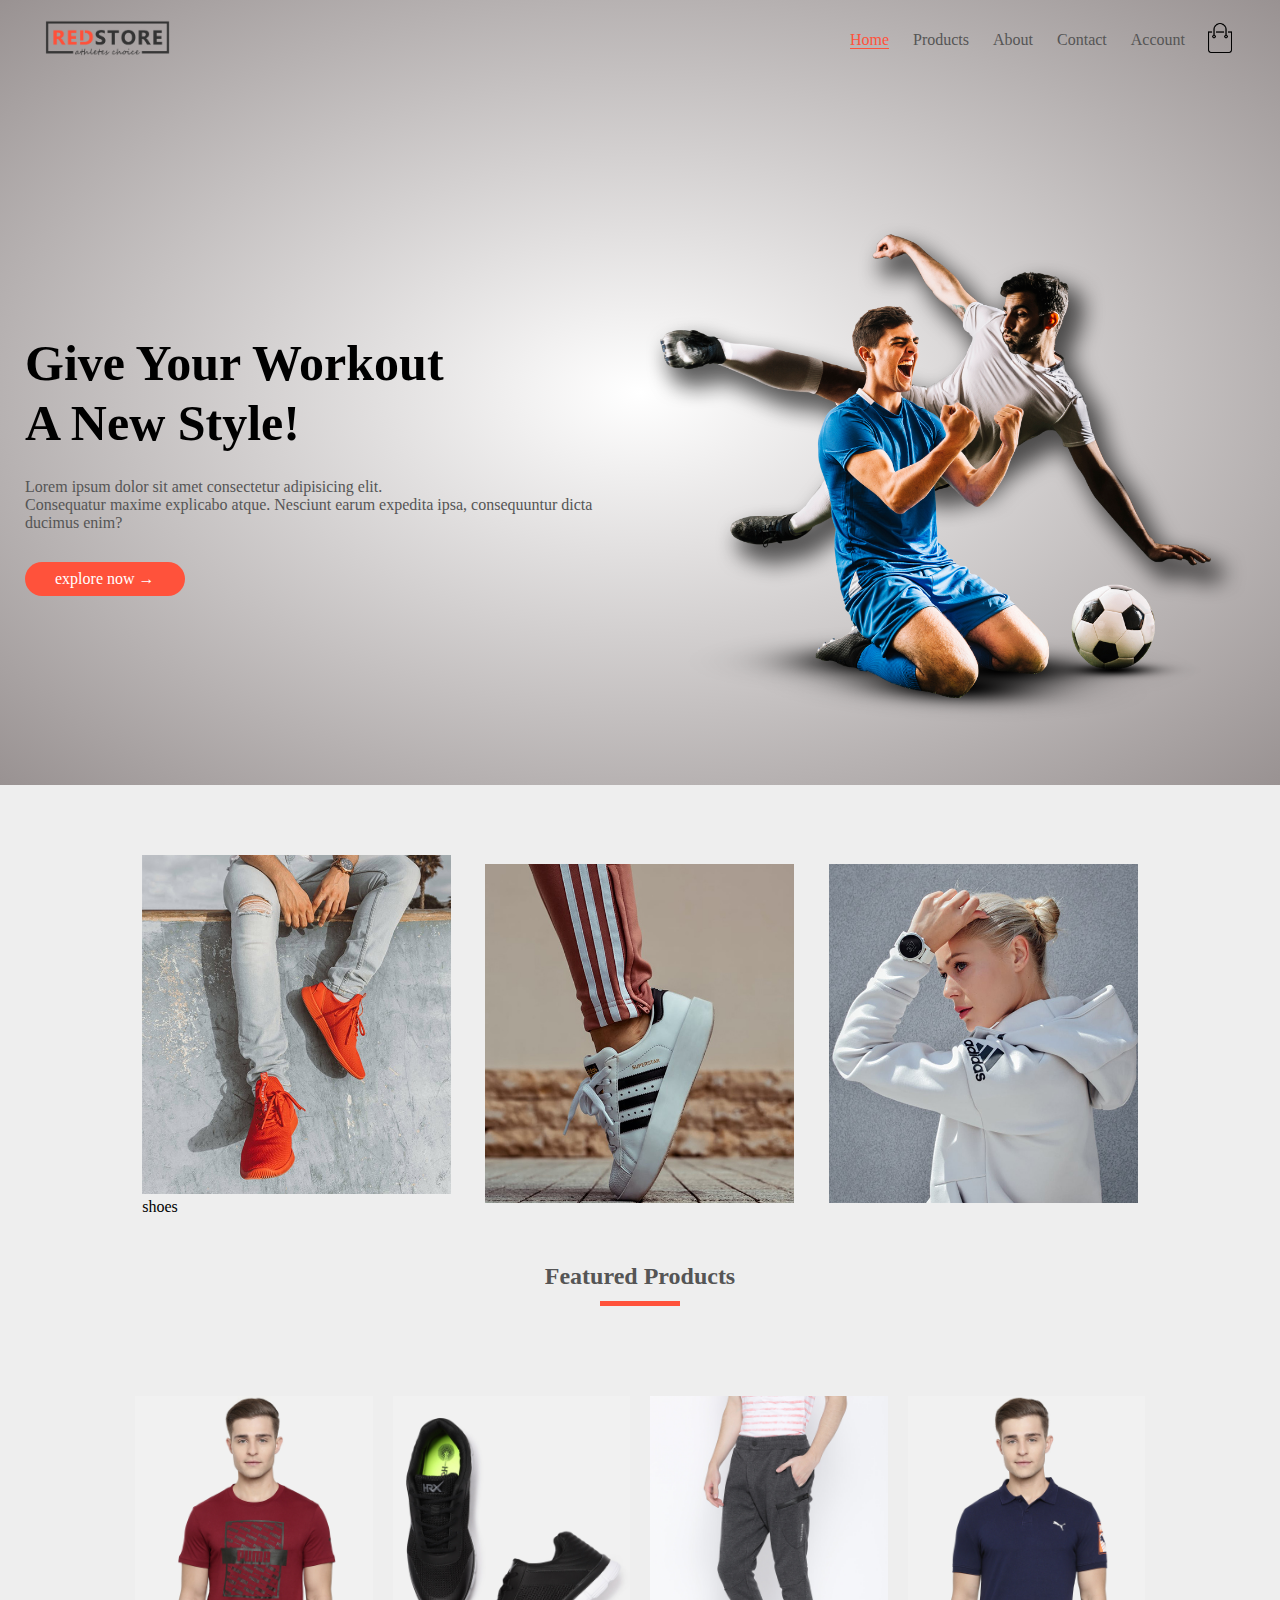
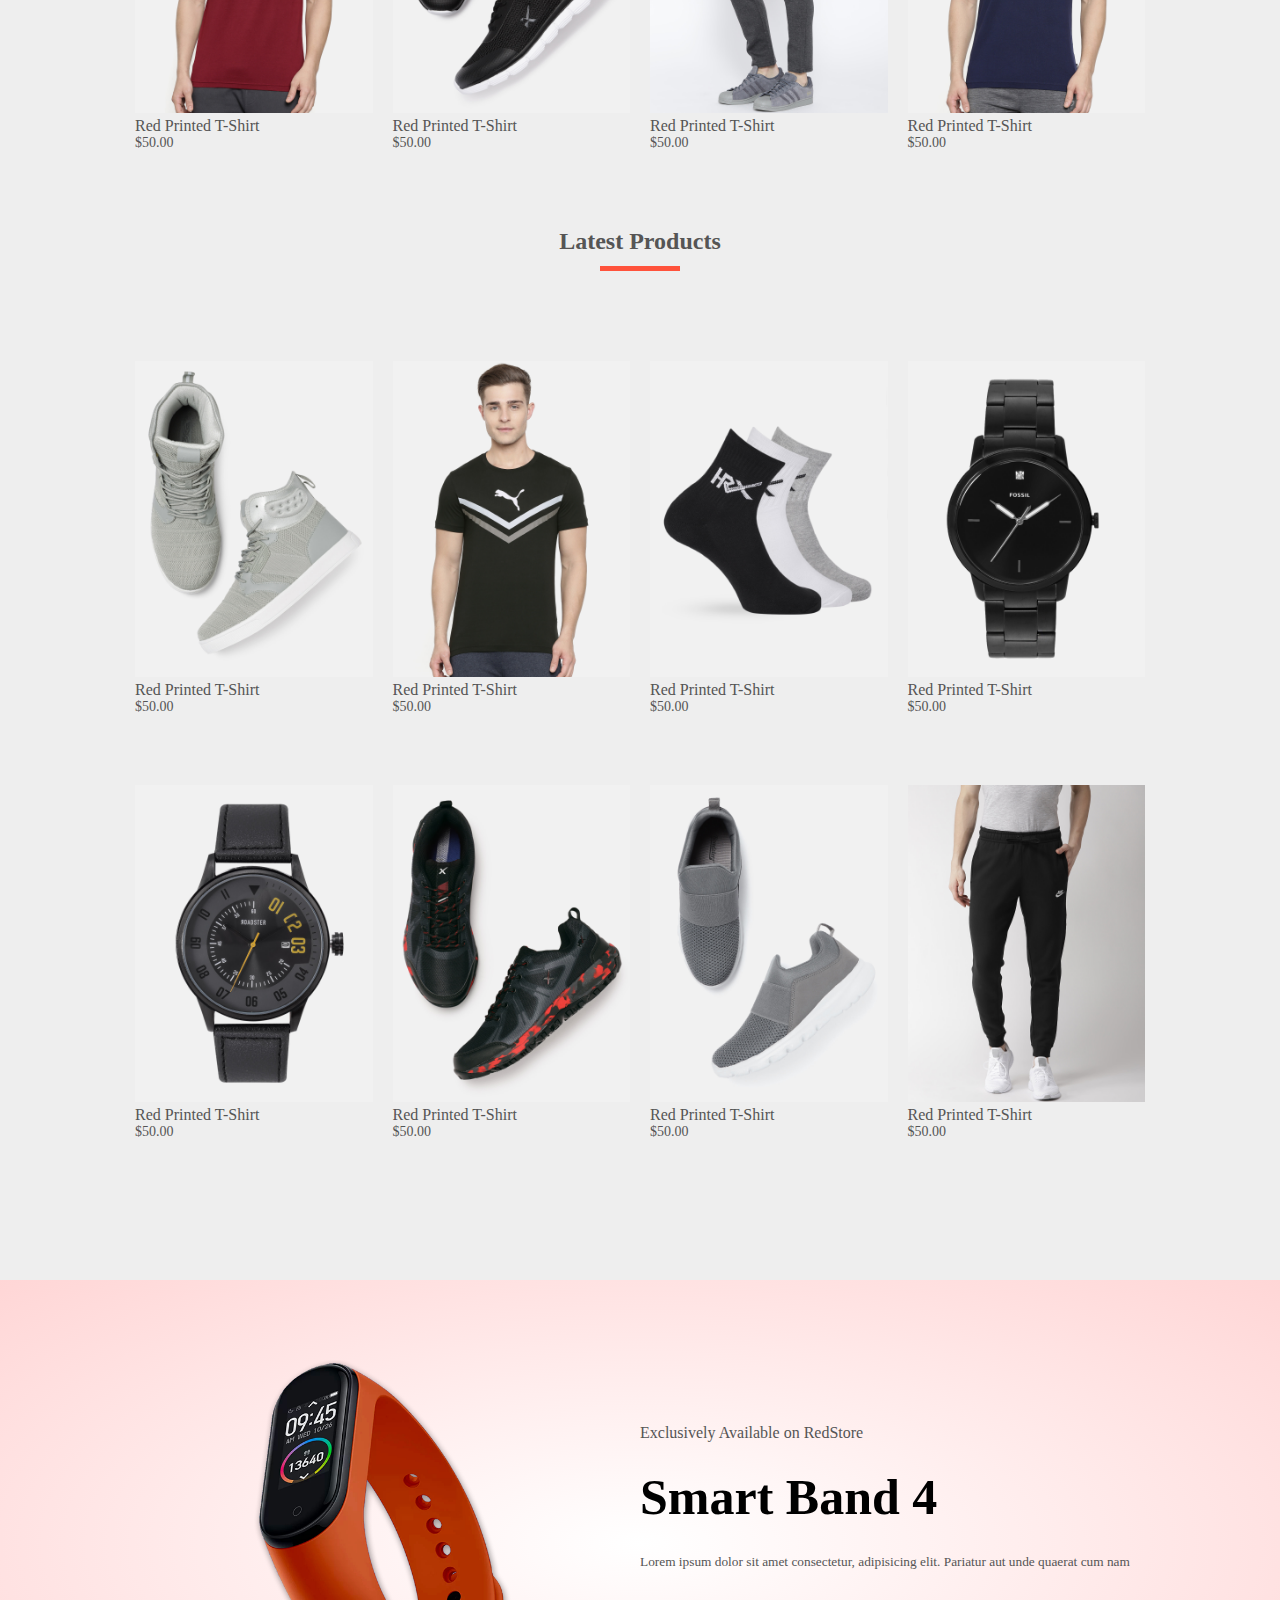
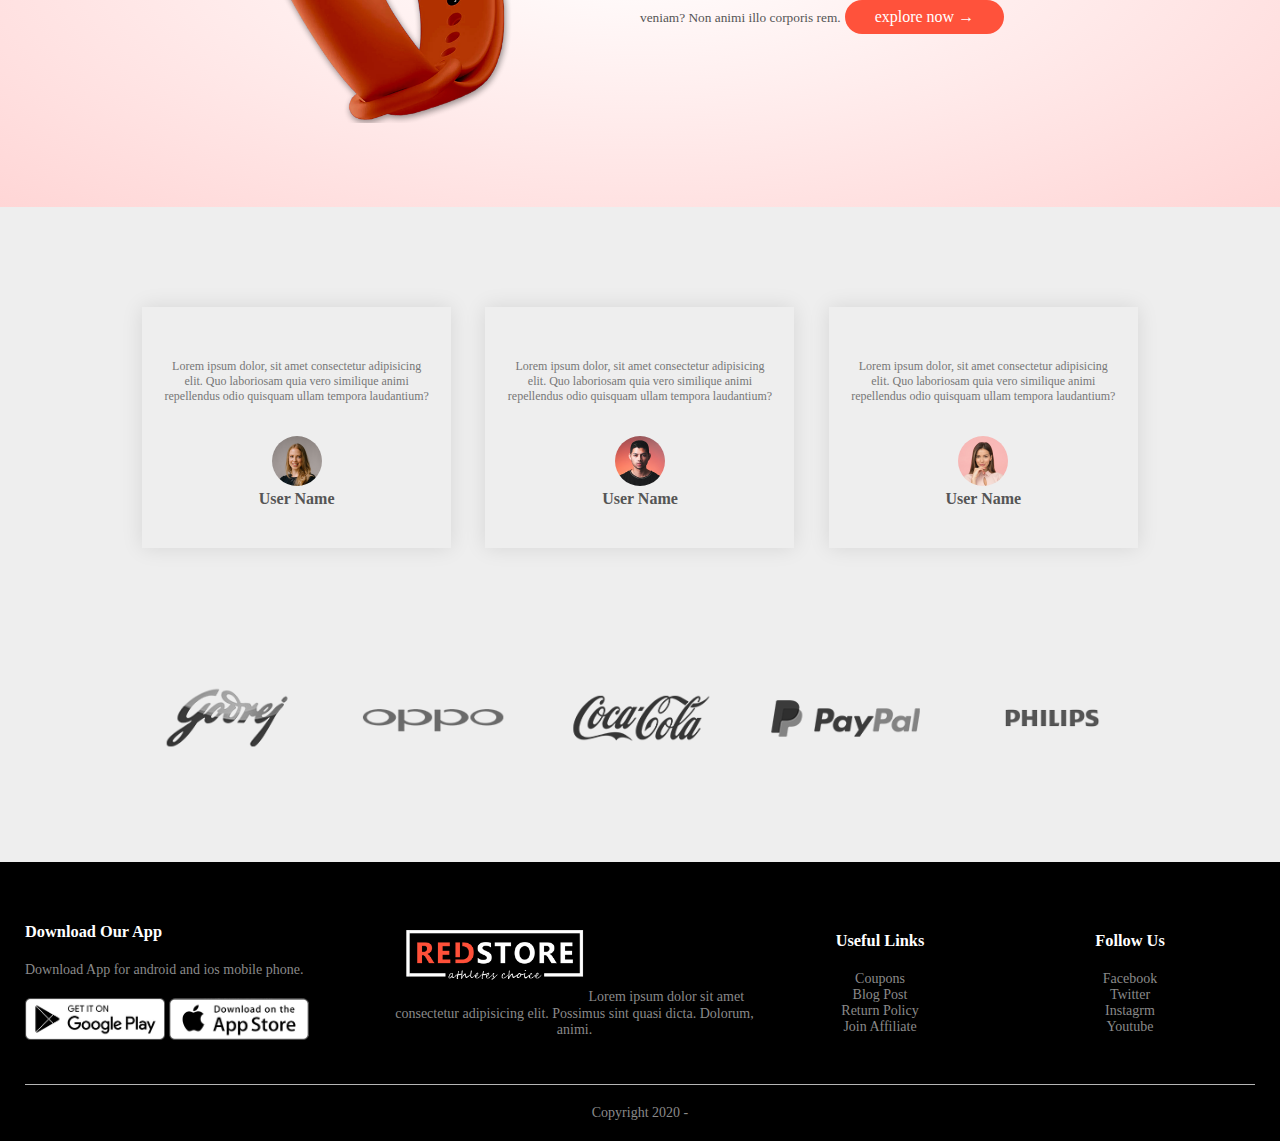
<file: index.html>
<!DOCTYPE html>
<html lang="en">
<head>
    <meta charset="UTF-8">
    <meta http-equiv="X-UA-Compatible" content="IE=edge">
    <meta name="viewport" content="width=device-width, initial-scale=1.0">
    <title>E-commerce</title>
    <link rel="stylesheet" href="./style.css">
</head>
<body>
    <!-- start home  -->
    <div class="header">
        <div class="container">
            <!-- start navbar -->
            <div class="navbar">
                <div class="logo">
                    <a href="index.html"><img src="./images/logo.png" width="125px" alt=""></a>
                </div>
                <nav>
                    <ul id="menu-items" class="parent">
                        <li class="item"><a class="active" href="index.html">home</a></li>
                        <li class="item"><a href="./pages/products.html">products</a></li>
                        <li class="item"><a href="#about">about</a></li>
                        <li class="item"><a href="#contact">contact</a></li>
                        <li class="item"><a href="./pages/account.html">account</a></li>
                    </ul>
                </nav>
                <a id="basket"><img src="./images/cart.png" width="30px" height="30px" alt=""></a>
                <img src="./images/menu.png" class="menu-icon" onclick="menuHandler()" alt="">
            </div>
            <!-- end navbar -->

            <!-- start cart item details  -->
            <div class="small-container cart">
                <table>
                    <tr>
                        <th>Product</th>
                        <th>Quantity</th>
                        <th>Subtotal</th>
                    </tr>
                    <tr>
                        <td>
                            <div class="cart-info">
                                <img src="../images/buy-1.jpg" alt="">
                                <div>
                                    <p>Red Printed T-shirt</p>
                                    <small>Price: $50.00</small>
                                    <br>
                                    <a href="">Remove</a>
                                </div>
                            </div>
                        </td>
                        <td><input type="number" value="1"></td>
                        <td>$50.00</td>
                    </tr>
                    <tr>
                        <td>
                            <div class="cart-info">
                                <img src="../images/buy-2.jpg" alt="">
                                <div>
                                    <p>Red Printed T-shirt</p>
                                    <small>Price: $50.00</small>
                                    <br>
                                    <a href="">Remove</a>
                                </div>
                            </div>
                        </td>
                        <td><input type="number" value="1"></td>
                        <td>$50.00</td>
                    </tr>
                    <tr>
                        <td>
                            <div class="cart-info">
                                <img src="../images/buy-3.jpg" alt="">
                                <div>
                                    <p>Red Printed T-shirt</p>
                                    <small>Price: $50.00</small>
                                    <br>
                                    <a href="">Remove</a>
                                </div>
                            </div>
                        </td>
                        <td><input type="number" value="1"></td>
                        <td>$50.00</td>
                    </tr>
                </table>
                <div class="total-price">
                    <table>
                        <tr>
                            <td>Subtotal</td>
                            <td>$200.00</td>
                        </tr>
                        <tr>
                            <td>Tax</td>
                            <td>$35.00</td>
                        </tr>
                        <tr>
                            <td>Total</td>
                            <td>$235.00</td>
                        </tr>
                    </table>
                </div>
            </div>
            <!-- end cart item details  -->

            <!-- start home section -->
            <div class="row" id="cart">
                <div class="col-2">
                    <h1>give your workout <br/> a new style!</h1>
                    <p>Lorem ipsum dolor sit amet consectetur adipisicing elit.<br/> Consequatur maxime explicabo atque. Nesciunt earum expedita ipsa, consequuntur dicta ducimus enim?</p>
                    <a href="" class="btn">explore now &#8594;</a>
                </div>
                <div class="col-2">
                    <img src="./images/image1.png" alt="">
                </div>
            </div>
            <!-- end home section -->
        </div>
    </div>
    <!-- end home  -->

    <!-- start featured categories  -->
    <div class="categories">
        <div class="small-container">
            <div class="row">
                <div class="col-3"><img src="./images/category-1.jpg" alt="">
                    shoes
                </div>
                <div class="col-3"><img src="./images/category-2.jpg" alt=""></div>
                <div class="col-3"><img src="./images/category-3.jpg" alt=""></div>
            </div>
        </div>
    </div>
    <!-- end featured categories  -->

   <!-- start featured products  -->
   <div class="small-container">
    <h2 class="title">featured products</h2>
    <div class="row">
        <div class="col-4">
            <a href="product-detailes.html"><img src="./images/product-1.jpg" alt=""></a>
            <h4>red printed T-shirt</h4>
            <div class="rating">
                <i class="fa-solid fa-star"></i>
                <i class="fa-solid fa-star"></i>
                <i class="fa-solid fa-star"></i>
                <i class="fa-solid fa-star"></i>
                <i class="fa-regular fa-star"></i>
            </div>
            <p>$50.00</p>
        </div>
        <div class="col-4">
            <img src="./images/product-2.jpg" alt="">
            <h4>red printed T-shirt</h4>
            <div class="rating">
                <i class="fa-solid fa-star"></i>
                <i class="fa-solid fa-star"></i>
                <i class="fa-solid fa-star"></i>
                <i class="fa-solid fa-star"></i>
                <i class="fa-solid fa-star-half-stroke"></i>
            </div>
            <p>$50.00</p>
        </div>
        <div class="col-4">
            <img src="./images/product-3.jpg" alt="">
            <h4>red printed T-shirt</h4>
            <div class="rating">
                <i class="fa-solid fa-star"></i>
                <i class="fa-solid fa-star"></i>
                <i class="fa-solid fa-star"></i>
                <i class="fa-solid fa-star-half-stroke"></i>
                <i class="fa-regular fa-star"></i>
            </div>
            <p>$50.00</p>
        </div>
        <div class="col-4">
            <img src="./images/product-4.jpg" alt="">
            <h4>red printed T-shirt</h4>
            <div class="rating">
                <i class="fa-solid fa-star"></i>
                <i class="fa-solid fa-star"></i>
                <i class="fa-solid fa-star"></i>
                <i class="fa-solid fa-star"></i>
                <i class="fa-regular fa-star"></i>
            </div>
            <p>$50.00</p>
        </div>
    </div>

    <h2 class="title">latest products</h2>
    <div class="row">
        <div class="col-4">
            <img src="./images/product-5.jpg" alt="">
            <h4>red printed T-shirt</h4>
            <div class="rating">
                <i class="fa-solid fa-star"></i>
                <i class="fa-solid fa-star"></i>
                <i class="fa-solid fa-star"></i>
                <i class="fa-solid fa-star"></i>
                <i class="fa-regular fa-star"></i>
            </div>
            <p>$50.00</p>
        </div>
        <div class="col-4">
            <img src="./images/product-6.jpg" alt="">
            <h4>red printed T-shirt</h4>
            <div class="rating">
                <i class="fa-solid fa-star"></i>
                <i class="fa-solid fa-star"></i>
                <i class="fa-solid fa-star"></i>
                <i class="fa-solid fa-star"></i>
                <i class="fa-solid fa-star-half-stroke"></i>
            </div>
            <p>$50.00</p>
        </div>
        <div class="col-4">
            <img src="./images/product-7.jpg" alt="">
            <h4>red printed T-shirt</h4>
            <div class="rating">
                <i class="fa-solid fa-star"></i>
                <i class="fa-solid fa-star"></i>
                <i class="fa-solid fa-star"></i>
                <i class="fa-solid fa-star-half-stroke"></i>
                <i class="fa-regular fa-star"></i>
            </div>
            <p>$50.00</p>
        </div>
        <div class="col-4">
            <img src="./images/product-8.jpg" alt="">
            <h4>red printed T-shirt</h4>
            <div class="rating">
                <i class="fa-solid fa-star"></i>
                <i class="fa-solid fa-star"></i>
                <i class="fa-solid fa-star"></i>
                <i class="fa-solid fa-star"></i>
                <i class="fa-regular fa-star"></i>
            </div>
            <p>$50.00</p>
        </div>
    </div>

    <div class="row">
        <div class="col-4">
            <img src="./images/product-9.jpg" alt="">
            <h4>red printed T-shirt</h4>
            <div class="rating">
                <i class="fa-solid fa-star"></i>
                <i class="fa-solid fa-star"></i>
                <i class="fa-solid fa-star"></i>
                <i class="fa-solid fa-star"></i>
                <i class="fa-regular fa-star"></i>
            </div>
            <p>$50.00</p>
        </div>
        <div class="col-4">
            <img src="./images/product-10.jpg" alt="">
            <h4>red printed T-shirt</h4>
            <div class="rating">
                <i class="fa-solid fa-star"></i>
                <i class="fa-solid fa-star"></i>
                <i class="fa-solid fa-star"></i>
                <i class="fa-solid fa-star"></i>
                <i class="fa-solid fa-star-half-stroke"></i>
            </div>
            <p>$50.00</p>
        </div>
        <div class="col-4">
            <img src="./images/product-11.jpg" alt="">
            <h4>red printed T-shirt</h4>
            <div class="rating">
                <i class="fa-solid fa-star"></i>
                <i class="fa-solid fa-star"></i>
                <i class="fa-solid fa-star"></i>
                <i class="fa-solid fa-star-half-stroke"></i>
                <i class="fa-regular fa-star"></i>
            </div>
            <p>$50.00</p>
        </div>
        <div class="col-4">
            <img src="./images/product-12.jpg" alt="">
            <h4>red printed T-shirt</h4>
            <div class="rating">
                <i class="fa-solid fa-star"></i>
                <i class="fa-solid fa-star"></i>
                <i class="fa-solid fa-star"></i>
                <i class="fa-solid fa-star"></i>
                <i class="fa-regular fa-star"></i>
            </div>
            <p>$50.00</p>
        </div>
    </div>
</div>
<!-- end featured products  -->

<!-- start offer -->
<div class="offer">
    <div class="small-container">
        <div class="row">
            <div class="col-2">
                <img src="./images/exclusive.png" class="offer-img" alt="">
            </div>
            <div class="col-2">
                <p>Exclusively Available on RedStore</p>
                <h1>smart band 4</h1>
                <small>Lorem ipsum dolor sit amet consectetur, adipisicing elit. Pariatur aut unde quaerat cum nam veniam? Non animi illo corporis rem.</small>
                <a href="" class="btn">explore now &#8594;</a>
            </div>
        </div>
    </div>
</div>
<!-- end offer -->

<!-- start testimonial -->
<div class="testimonial">
    <div class="small-container">
        <div class="row">
            <div class="col-3">
                <i class="fa-solid fa-quote-left"></i>
                <p>Lorem ipsum dolor, sit amet consectetur adipisicing elit. Quo laboriosam quia vero similique animi repellendus odio quisquam ullam tempora laudantium?</p>
                <div class="rating">
                    <i class="fa-solid fa-star"></i>
                    <i class="fa-solid fa-star"></i>
                    <i class="fa-solid fa-star"></i>
                    <i class="fa-solid fa-star"></i>
                    <i class="fa-regular fa-star"></i>
                </div>
                <img src="./images/user-1.png" alt="">
                <h3>user name</h3>
            </div>

            <div class="col-3">
                <i class="fa-solid fa-quote-left"></i>
                <p>Lorem ipsum dolor, sit amet consectetur adipisicing elit. Quo laboriosam quia vero similique animi repellendus odio quisquam ullam tempora laudantium?</p>
                <div class="rating">
                    <i class="fa-solid fa-star"></i>
                    <i class="fa-solid fa-star"></i>
                    <i class="fa-solid fa-star"></i>
                    <i class="fa-solid fa-star"></i>
                    <i class="fa-regular fa-star"></i>
                </div>
                <img src="./images/user-2.png" alt="">
                <h3>user name</h3>
            </div>

            <div class="col-3">
                <i class="fa-solid fa-quote-left"></i>
                <p>Lorem ipsum dolor, sit amet consectetur adipisicing elit. Quo laboriosam quia vero similique animi repellendus odio quisquam ullam tempora laudantium?</p>
                <div class="rating">
                    <i class="fa-solid fa-star"></i>
                    <i class="fa-solid fa-star"></i>
                    <i class="fa-solid fa-star"></i>
                    <i class="fa-solid fa-star"></i>
                    <i class="fa-regular fa-star"></i>
                </div>
                <img src="./images/user-3.png" alt="">
                <h3>user name</h3>
            </div>
        </div>
    </div>
</div>
<!-- end testimonial -->

<!-- start brands -->
<div class="brands">
    <div class="small-container">
        <div class="row">
            <div class="col-5">
                <img src="./images/logo-godrej.png" alt="">
            </div>
            <div class="col-5">
                <img src="./images/logo-oppo.png" alt="">
            </div>
            <div class="col-5">
                <img src="./images/logo-coca-cola.png" alt="">
            </div>
            <div class="col-5">
                <img src="./images/logo-paypal.png" alt="">
            </div>
            <div class="col-5">
                <img src="./images/logo-philips.png" alt="">
            </div>
        </div>
    </div>
</div>
<!-- end brands -->

<!-- start footer -->
<div class="footer">
    <div class="container">
        <div class="row">
            <div class="footer-col-1">
                <h3>Download Our App</h3>
                <p>Download App for android and ios mobile phone.</p>
                <div class="app-logo">
                    <img src="./images/play-store.png" alt="">
                    <img src="./images/app-store.png" alt="">
                </div>
            </div>
            <div class="footer-col-2">
                <img src="./images/logo-white.png" alt="">
                Lorem ipsum dolor sit amet consectetur adipisicing elit. Possimus sint quasi dicta. Dolorum, animi.
            </div>
            <div class="footer-col-3">
                <h3>Useful Links</h3>
                <ul>
                    <li>Coupons</li>
                    <li>Blog Post</li>
                    <li>Return Policy</li>
                    <li>Join Affiliate</li>
                </ul>
            </div>
            <div class="footer-col-3">
                <h3>Follow Us</h3>
                <ul>
                    <li>Facebook</li>
                    <li>Twitter</li>
                    <li>Instagrm</li>
                    <li>Youtube</li>
                </ul>
            </div>
        </div>
        <hr>
        <p class="copyright">Copyright 2020 - </p>
    </div>
</div>
<!-- end footer -->

<script src="https://code.jquery.com/jquery-2.2.4.min.js" integrity="sha256-BbhdlvQf/xTY9gja0Dq3HiwQF8LaCRTXxZKRutelT44=" crossorigin="anonymous"></script>
<script src="./app.js"></script>

</body>
</html>
</file>
<file: style.css>
* {
    margin: 0;
    padding: 0;
    box-sizing: border-box;
}
:root {
    --gray-color: #555;
    --red-color: #ff523b; 
}
body {
    background-color: #eee;
    overflow-x: hidden;
}
h1,h2,h3,h4,h5,h6 {
    text-transform: capitalize;
}
.container {
    max-width: 1300px;
    margin: auto;
    padding: 0 25px;
}
.small-container {
    max-width: 1080px;
    margin: auto;
    padding: 0 25px;
}
p {
    color: var(--gray-color);
}
a {
    text-decoration: none;
}
.col-2 {
    flex-basis: 50%;
    min-width: 300px;
}
.col-3 {
    flex-basis: 30%;
    min-width: 250px;
    margin-bottom: 30px;
}
.col-4 {
    flex-basis: 25%;
    padding: 10px;
    min-width: 200px;
    margin-bottom: 50px;
    transition: transform 0.4s ease;
}
.row {
    display: flex;
    flex-wrap: wrap;
    align-items: center;
    justify-content: space-around;
} 
.btn {
    display: inline-block;
    background-color: var(--red-color);
    color: #fff;
    padding: 8px 30px;
    margin: 30px 0;
    border-radius: 30px;
}
/* start navbar */
.navbar {
    display: flex;
    align-items: center;
    padding: 20px;
}
nav {
    flex: 1;
    text-align: right;
}
nav ul {
    display: inline-block;
    list-style-type: none;
}
nav ul li {
    display: inline-block;
    margin-right: 20px;
}
.navbar ul li a {
    text-transform: capitalize;
    color: var(--gray-color);
}
.navbar ul li a.active {
    color: var(--red-color);
    border-bottom: 1px solid var(--red-color);
}
.menu-icon {
    width: 28px;
    margin-left: 20px;
    display: none;
}
/* end navbar */

/* start home */
.col-2 img {
    max-width: 100%;
    padding: 50px 0;
}
.col-2 h1 {
    font-size: 50px;
    line-height: 60px;
    margin: 25px 0;
}
.header {
    background: radial-gradient(#fff, #999292);
}
.header .row {
    margin-top: 70px;
} 
/* end home */

/* start featured categories */
.categories {
    margin-top: 70px;
}
.col-3 img {
    width: 100%;
}
/* end featured categories */

/* start featured products */
.col-4 {
    flex-basis: 25%;
    padding: 10px;
    min-width: 200px;
    margin-bottom: 50px;
    transition: transform 0.4s ease;
}
.col-4 img {
    width: 100%;
}
.title {
    text-align: center;
    margin: 0 auto 80px;
    position: relative;
    line-height: 60px;
    color: var(--gray-color);
}
.title::after {
    content: '';
    background: var(--red-color);
    width: 80px;
    height: 5px;
    position: absolute;
    bottom: 0;
    left: 50%;
    transform: translateX(-50%);
}
h4 {
    color: var(--gray-color);
    font-weight: normal;
}
.col-4 p {
    font-size: 14px;
}
.rating {
    color: var(--red-color);
}
.col-4:hover {
    transform: translateY(-5px);
}
/* end featured products */

/* start offer */
.offer {
    background: radial-gradient(#fff, #ffd6d6);
    margin-top: 80px;
    padding: 30px 0;
}
.col-2 .offer-img {
    padding: 50px;
}
small {
    color: var(--gray-color);
}
/* end offer */

/* start testimonial */
.testimonial {
    padding-top: 100px;
}
.testimonial .col-3 {
    text-align: center;
    padding: 40px 20px;
    box-shadow: 0 0 20px 0px rgba(0, 0, 0, 0.1);
    cursor: pointer;
    transition: transform 0.5s ease;
}
.testimonial .col-3 img {
    width: 50px;
    margin-top: 20px;
    border-radius: 50%;
}
.testimonial .col-3:hover {
    transform: translateY(-10px);
}
.testimonial .fa-quote-left {
    font-size: 34px;
    color: var(--red-color);
}
.col-3 p {
    font-size: 12px;
    margin: 12px 0;
    color: #777;
}
.testimonial .col-3 h3 {
    font-weight: 600;
    color: var(--gray-color);
    font-size: 16px;
}
/* end testimonial */

/* start brands */
.brands {
    margin: 100px auto;
}
.col-5 {
    width: 160px;
}
.col-5 img {
    width: 100%;
    cursor: pointer;
    filter: grayscale(100%);
}
.col-5 img:hover {
    filter: grayscale(0);
}
/* end brands */

/* start footer */
.footer {
    background-color: #000;
    color: #8a8a8a;
    font-size: 14px;
    padding: 60px 0 20px;
}
.footer p {
    color: #8a8a8a;
}
.footer h3 {
    color: #fff;
    margin-bottom: 20px;
}
.footer-col-1,
.footer-col-2,
.footer-col-3,
.footer-col-4 {
    min-width: 250px;
    margin-bottom: 20px;
}
.footer-col-1 {
    flex-basis: 30%;
}
.footer-col-2 {
    flex: 1;
    text-align: center;
}
.footer-col-2 img {
    width: 180px;
    margin-bottom: 20px;
}
.footer-col-3, .footer-col-4 {
    flex-basis: 12%;
    text-align: center;
}
ul {
    list-style-type: none;
}
.app-logo {
    margin-top: 20px;
}
.app-logo img {
    width: 140px;
}
.footer hr {
    border: none;
    background: #b5b5b5;
    height: 1px;
    margin: 20px 0;
}
.copyright {
    text-align: center;
}
/* end footer */

/*---- start products page ----*/
.row-2 {
    justify-content: space-between;
    margin: 100px auto 50px;
}
select {
    border: 1px solid #ff523b;
    padding: 5px;
}
select:focus {
    outline: none;
}
.page-btn {
    margin-bottom: 80px;
}
.page-btn span {
    display: inline-block;
    border: 1px solid #ff523b;
    margin-left: 10px;
    width: 40px;
    height: 40px;
    text-align: center;
    line-height: 40px;
    cursor: pointer;
    transition: all 0.5s ease-in-out;
}
.page-btn span:hover {
    background-color: #ff523b;
    color: #fff;
}
/*---- end products page ----*/

/*---- start products details page ----*/
.single-product {
    margin-top: 80px;
}
.single-product .col-2 img {
    padding: 0;
}
.single-product .col-2 {
    padding: 20px;
}
.single-product h4 {
    margin: 20px 0;
    font-size: 22px;
    font-weight: bold;
}
.single-product select {
    display: block;
    padding: 10px;
    margin-top: 20px;
}
.single-product input {
    width: 50px;
    height: 40px;
    padding-left: 10px;
    margin-right: 10px;
    font-size: 20px;
    border: 1px solid #ff523b;
}
input:focus {
    outline: none;
}
.single-product .fa {
    color: #ff523b;
    margin-left: 10px;
}
.small-img-row {
    display: flex;
    justify-content: space-between;
}
.small-img-col {
    flex-basis: 24%;
    cursor: pointer;
}
/*---- end products details page ----*/

/*---- start cart page ----*/
#basket {
    cursor: pointer;
}
.cart {
    margin: 80px auto;
    width: 40%;
    background-color: #fff;
    padding: 15px 7px;
    position: absolute;
    top: 0;
    right: 0;
    transform: translateX(100%);
    transition: all 0.5s ease-in-out;
    }
.cart.show {
    transform: translateX(0px);
    }
table {
    width: 100%;
    border-collapse: collapse;
}
.cart-info {
    display: flex;
    flex-wrap: wrap;
}
th {
    text-align: left;
    padding: 5px;
    color: #fff;
    background-color: #ff523b;
    font-weight: normal;
}
td {
    padding: 10px 5px;
}
td input {
    width: 40px;
    height: 30px;
    padding: 5px;
}
td a {
    color: #ff523b;
    font-size: 12px;
}
td img {
    width: 80px;
    height: 80px;
    margin-right: 10px;
}
.total-price {
    display: flex;
    justify-content: flex-end;
}
.total-price table {
    border-top: 1px solid #ff523b;
    width: 100%;
    max-width: 400px;
}
td:last-child {
    text-align: right;
}
th:last-child {
    text-align: right;
}
/*---- end cart page ----*/

/*---- start account page ----*/
.account-page {
    padding: 50px 0;
    background: radial-gradient(#fff, #ffd6d6);
}
.form-container {
    background: #fff;
    width: 300px;
    height: 400px;
    position: relative;
    text-align: center;
    padding: 20px 0;
    margin: auto;
    box-shadow: 0 0 20px rgba(0, 0, 0, 0.1);
    overflow: hidden;
} 
.form-container span {
    font-weight: bold;
    padding: 0 10px;
    color: #555;
    cursor: pointer;
    width: 100px;
    display: inline-block;
}
.form-btn {
    display: inline-block;
}
.form-container form {
    max-width: 300px;
    padding: 0 20px;
    position: absolute;
    top: 130px;
    transition: transform 1s;
}
form input {
    width: 100%;
    height: 30px;
    margin: 10px 0;
    padding: 0 10px;
    border: 1px solid #ccc;
}
form .btn {
    width: 100%;
    border: none;
    cursor: pointer;
    margin: 10px 0;
}
form .btn:focus {
    outline: none;
}
#loginForm {
    left: -300px;
}
#loginForm a {
    font-size: 12px;
    color: #555;
}
#regForm {
    left: 0;
}
#indicator {
    width: 100px;
    border: none;
    background: #ff523b;
    height: 3px;
    margin-top: 8px;
    transform: translateX(100px);
    transition: transform 1s;
}

/*---- end account page ----*/

/*---- Media Query ----*/
@media only screen and (max-width: 800px) {
    nav ul {
        position: absolute;
        top: 70px;
        left: 0;
        background: #333;
        width: 100%;
        max-height: 0;
        overflow: hidden; /* to make the elements disappear after use max-height to 0px */
        transition: max-height 0.5s ease-in-out;
    }
    nav ul.show {
        max-height: 200px;
    }
    nav ul li {
        display: block;
        margin-right: 50px;
        margin-top: 10px;
        margin-bottom: 10px;
    }
    .navbar ul li a {
        color: #fff;
    }
    .menu-icon {
        display: block;
        cursor: pointer;
    }
}

@media only screen and (max-width: 600px) {
    .row {
        text-align: center;
    }
    .col-2, .col-3, .col-4 {
        flex-basis: 100%;
    }
    /*---- product-details ----*/
    .single-product .row {
        text-align: left;
    }
    .single-product .col-2 {
        padding: 20px 0;
    }
    .single-product h1 {
        font-size: 26px;
        line-height: 26px;
    }
    /*---- cart page ----*/
    .cart-info p {
        display: none;
    }
    .cart {
        width: 80%;
    }
}
</file>
